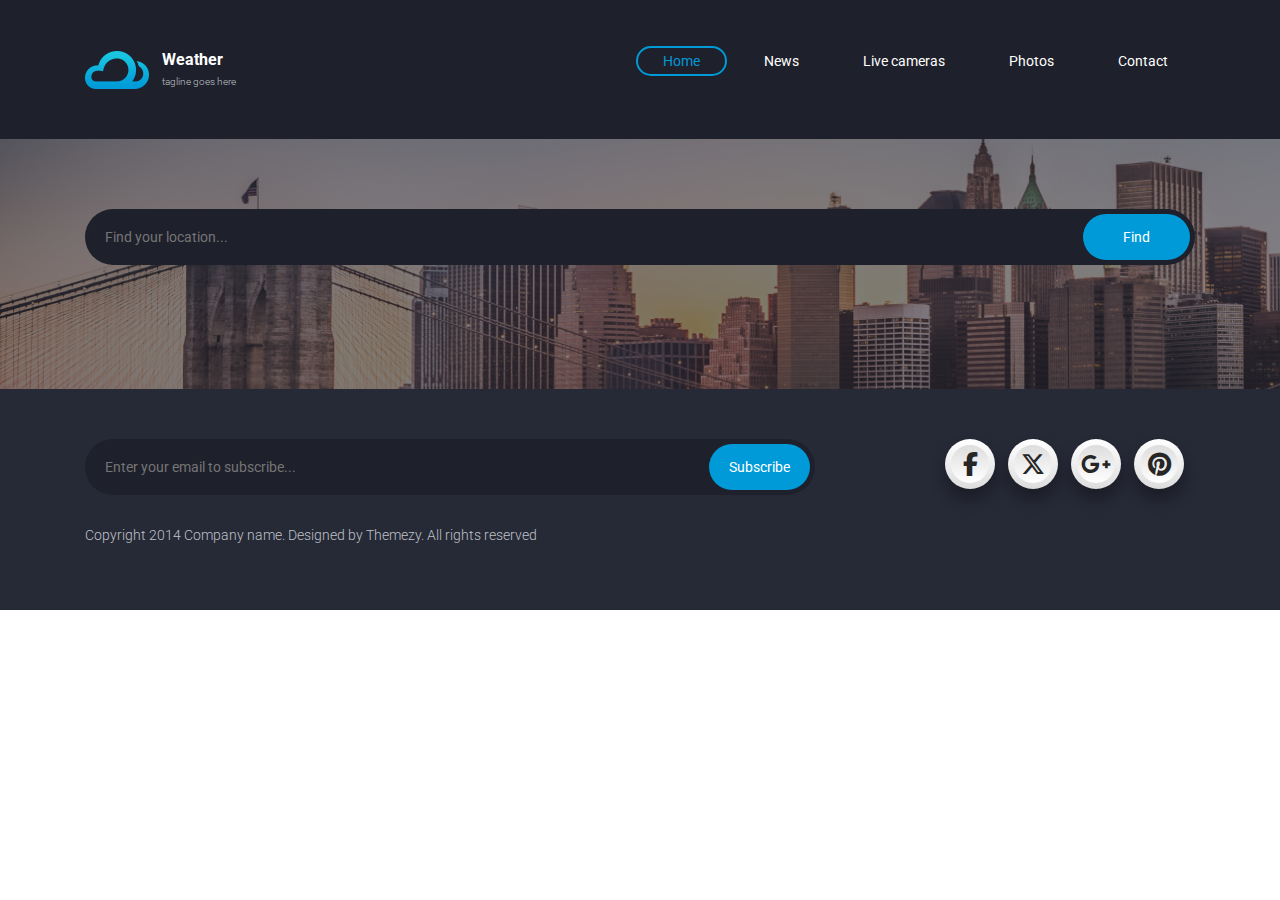
<file: index.html>
<!DOCTYPE html>
<html lang="en">

<head>
  <meta charset="UTF-8" />
  <meta http-equiv="Content-Type" content="text/html;charset=UTF-8">
  <meta name="viewport" content="width=device-width, initial-scale=1.0">
  <!-- links -->
  <link rel="icon" type="png" href="img/icon.png" />
  <link rel="stylesheet" href="css/all.min.css" />
  <link rel="stylesheet" href="css/bootstrap.min.css">
  <link rel="stylesheet" href="css/CSS Libraries.css">
  <link rel="stylesheet" href="css/style.css" />
  <link rel="preconnect" href="https://fonts.googleapis.com">
  <link rel="preconnect" href="https://fonts.gstatic.com" crossorigin>
  <link
    href="https://fonts.googleapis.com/css2?family=Roboto:ital,wght@0,100;0,300;0,400;0,500;0,700;0,900;1,100;1,300;1,400;1,500;1,700;1,900&display=swap"
    rel="stylesheet">
  <!-- Title -->
  <title>Weather Forecast</title>
</head>

<body>
  <div class="pc">
    <!-- nav section -->
    <div class="site-content">
			<div class="site-header">
				<div class="container">
					<a class='branding' href='/'>
						<img src="img/logo.png" alt="" class="logo">
						<div class="logo-type">
							<h1 class="site-title">Weather</h1>
							<small class="site-description">tagline goes here</small>
						</div>
					</a>

					<!-- Default snippet for navigation -->
					<div class="main-navigation">
						<button type="button" class="menu-toggle"><i class="fa fa-bars"></i></button>
						<ul class="menu">
							<li class="menu-item current-menu-item"><a href='/'>Home</a></li>
							<li class="menu-item"><a href="#">News</a></li>
							<li class="menu-item"><a href="#">Live cameras</a></li>
							<li class="menu-item"><a href="#">Photos</a></li>
							<li class="menu-item"><a href='/contact.html'>Contact</a></li>
						</ul> <!-- .menu -->
					</div> <!-- .main-navigation -->

					<div class="mobile-navigation"></div>

				</div>
			</div> <!-- .site-header -->

			<div class="hero" data-bg-image="img/banner.png">
				<div class="container">
					<form  class="find-location">
						<input type="text" placeholder="Find your location..." id="search">
						<input type="button" value="Find" id="submit">
					</form>

				</div>
			</div>
			<div class="forecast-table">
				<div class="container">
					<div class="forecast-container" id="forecast">
						
						
					
					</div>
				</div>
			</div>
	
			

			<footer class="site-footer">
				<div class="container">
					<div class="row">
						<div class="col-md-8">
							<form action="#" class="subscribe-form">
								<input type="text" placeholder="Enter your email to subscribe...">
								<input type="submit" value="Subscribe">
							</form>
						</div>
						<div class="col-md-3 col-md-offset-1">
							<div class="social-links">
								<a href="https://www.facebook.com/"><i class="s1 fab fa-brands fa-facebook-f"></i></a>
								<a href="https://x.com/?lang=en"><i class="s2 fab fa-brands fa-x-twitter"></i></a>
								<a href="https://www.google.com/"><i class="s3 fab fa-brands fa-google-plus-g"></i></a>
								<a href="https://www.pinterest.com/"><i class="s4 fab fa-brands fa-pinterest"></i></a>
							</div>
						</div>
					</div>

					<p class="colophon">Copyright 2014 Company name. Designed by Themezy. All rights reserved</p>
				</div>
			</footer> <!-- .site-footer -->
		</div>
		
		<script src="js/jquery-1.11.1.min.js"></script>
		<script src="js/plugins.js"></script>
		<script src="js/main.js"></script>
</body>

</html>
</file>
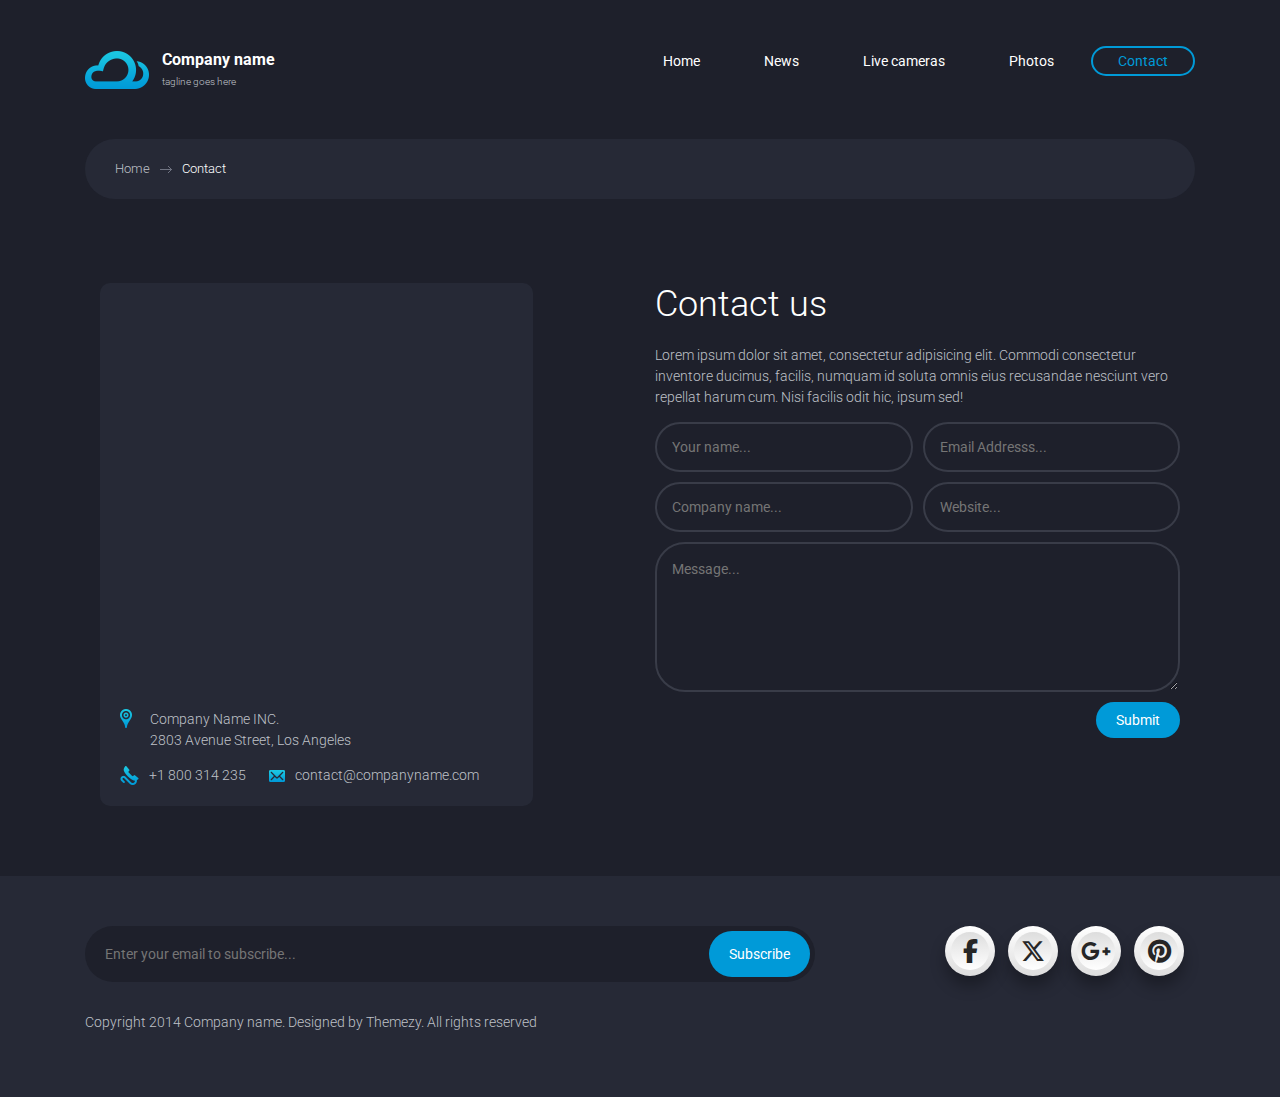
<file: contact.html>
<!DOCTYPE html>
<html lang="en">

<head>
    <meta charset="UTF-8" />
    <meta http-equiv="Content-Type" content="text/html;charset=UTF-8">
    <meta name="viewport" content="width=device-width, initial-scale=1.0">
    <!-- links -->
    <link rel="icon" type="png" href="img/icon.png" />
    <link rel="stylesheet" href="css/all.min.css" />
    <link rel="stylesheet" href="css/bootstrap.min.css">
    <link rel="stylesheet" href="css/CSS Libraries.css">
    <link rel="stylesheet" href="css/style.css" />
    <link rel="preconnect" href="https://fonts.googleapis.com">
    <link rel="preconnect" href="https://fonts.gstatic.com" crossorigin>
    <link
        href="https://fonts.googleapis.com/css2?family=Roboto:ital,wght@0,100;0,300;0,400;0,500;0,700;0,900;1,100;1,300;1,400;1,500;1,700;1,900&display=swap"
        rel="stylesheet">
    <!-- Title -->
    <title>Contact - Weather Forecast</title>
</head>


<body>

    <div class="site-content">
        <div class="site-header">
            <div class="container">
                <a class='branding' href='/'>
                    <img src="img/logo.png" alt="" class="logo">
                    <div class="logo-type">
                        <h1 class="site-title">Company name</h1>
                        <small class="site-description">tagline goes here</small>
                    </div>
                </a>

                <!-- Default snippet for navigation -->
                <div class="main-navigation">
                    <button type="button" class="menu-toggle"><i class="fa fa-bars"></i></button>
                    <ul class="menu">
                        <li class="menu-item"><a href='/'>Home</a></li>
                        <li class="menu-item"><a href="news.html">News</a></li>
                        <li class="menu-item"><a href="live-cameras.html">Live cameras</a></li>
                        <li class="menu-item"><a href="photos.html">Photos</a></li>
                        <li class="menu-item current-menu-item"><a href='/contact'>Contact</a></li>
                    </ul> <!-- .menu -->
                </div> <!-- .main-navigation -->

                <div class="mobile-navigation"></div>

            </div>
        </div> <!-- .site-header -->

        <main class="main-content">
            <div class="container">
                <div class="breadcrumb">
                    <a href='/'>Home</a>
                    <span>Contact</span>
                </div>
            </div>

            <div class="fullwidth-block">
                <div class="container">
                    <div class="col-md-5">
                        <div class="contact-details">
                            <iframe
                                src="https://www.google.com/maps/embed?pb=!1m18!1m12!1m3!1d221082.11840769375!2d31.389187708063247!3d30.025147788557835!2m3!1f0!2f0!3f0!3m2!1i1024!2i768!4f13.1!3m3!1m2!1s0x145822cffcd270e7%3A0x98b73d687889fd8!2sNew%20Cairo%20City%2C%20Cairo%20Governorate!5e0!3m2!1sen!2seg!4v1728513174608!5m2!1sen!2seg"
                                width="430" height="400" style="border:0;" allowfullscreen="" loading="lazy"
                                referrerpolicy="no-referrer-when-downgrade"></iframe>
                            <div class="contact-info">
                                <address>
                                    <img src="img/icon-marker.png" alt="">
                                    <p>Company Name INC. <br>
                                        2803 Avenue Street, Los Angeles</p>
                                </address>

                                <a href="#"><img src="img/icon-phone.png" alt="">+1 800 314 235</a>
                                <a href="#"><img src="img/icon-envelope.png" alt="">contact@companyname.com</a>
                            </div>
                        </div>
                    </div>
                    <div class="col-md-6 col-md-offset-1">
                        <h2 class="section-title">Contact us</h2>
                        <p>Lorem ipsum dolor sit amet, consectetur adipisicing elit. Commodi consectetur inventore
                            ducimus, facilis, numquam id soluta omnis eius recusandae nesciunt vero repellat harum cum.
                            Nisi facilis odit hic, ipsum sed!</p>
                        <form action="#" class="contact-form">
                            <div class="row">
                                <div class="col-md-6"><input type="text" placeholder="Your name..."></div>
                                <div class="col-md-6"><input type="text" placeholder="Email Addresss..."></div>
                            </div>
                            <div class="row">
                                <div class="col-md-6"><input type="text" placeholder="Company name..."></div>
                                <div class="col-md-6"><input type="text" placeholder="Website..."></div>
                            </div>
                            <textarea name="" placeholder="Message..."></textarea>
                            <div class="text-right">
                                <input type="submit" placeholder="Send message">
                            </div>
                        </form>

                    </div>
                </div>
            </div>

        </main> <!-- .main-content -->

        <footer class="site-footer">
            <div class="container">
                <div class="row">
                    <div class="col-md-8">
                        <form action="#" class="subscribe-form">
                            <input type="text" placeholder="Enter your email to subscribe...">
                            <input type="submit" value="Subscribe">
                        </form>
                    </div>
                    <div class="col-md-3 col-md-offset-1">
                        <div class="social-links">
                            <a href="https://www.facebook.com/"><i class="s1 fab fa-brands fa-facebook-f"></i></a>
                            <a href="https://x.com/?lang=en"><i class="s2 fab fa-brands fa-x-twitter"></i></a>
                            <a href="https://www.google.com/"><i class="s3 fab fa-brands fa-google-plus-g"></i></a>
                            <a href="https://www.pinterest.com/"><i class="s4 fab fa-brands fa-pinterest"></i></a>
                        </div>
                    </div>
                </div>

                <p class="colophon">Copyright 2014 Company name. Designed by Themezy. All rights reserved</p>
            </div>
        </footer> <!-- .site-footer -->
    </div>

    <script src="js/jquery-1.11.1.min.js"></script>
    <script src="js/plugins.js"></script>
    <script src="js/main.js"></script>

</body>

</html>
</file>
<file: css/CSS Libraries.css>
article,
aside,
details,
figcaption,
figure,
footer,
header,
hgroup,
nav,
section,
summary {
  display: block;
}
.custom {
  color: #009ad8;
  margin: 20px 0;
}
.custom1 {
  color: #cc910d;
}
audio,
canvas,
video {
  display: inline-block;
}

audio:not([controls]) {
  display: none;
  height: 0;
}

[hidden],
template {
  display: none;
}

html {
  background: #fff;
  color: #000;
  -webkit-text-size-adjust: 100%;
  -ms-text-size-adjust: 100%;
}

html,
button,
input,
select,
textarea {
  font-family: sans-serif;
}

body {
  margin: 0;
}

a {
  background: transparent;
}
a:focus {
  outline: thin dotted;
}
a:hover,
a:active {
  outline: 0;
}

h1 {
  font-size: 2em;
  margin: 0.67em 0;
}

h2 {
  font-size: 1.5em;
  margin: 0.83em 0;
}

h3 {
  font-size: 1.17em;
  margin: 1em 0;
}

h4 {
  font-size: 1em;
  margin: 1.33em 0;
}

h5 {
  font-size: 0.83em;
  margin: 1.67em 0;
}

h6 {
  font-size: 0.75em;
  margin: 2.33em 0;
}

abbr[title] {
  border-bottom: 1px dotted;
}

b,
strong {
  font-weight: bold;
}

dfn {
  font-style: italic;
}

mark {
  background: #ff0;
  color: #000;
}

code,
kbd,
pre,
samp {
  font-family: monospace, serif;
  font-size: 1em;
}

pre {
  white-space: pre;
  white-space: pre-wrap;
  word-wrap: break-word;
}

q {
  quotes: "\201C""\201D""\2018""\2019";
}

q:before,
q:after {
  content: "";
  content: none;
}

small {
  font-size: 80%;
}

sub,
sup {
  font-size: 75%;
  line-height: 0;
  position: relative;
  vertical-align: baseline;
}

sup {
  top: -0.5em;
}

sub {
  bottom: -0.25em;
}

img {
  border: 0;
}

svg:not(:root) {
  overflow: hidden;
}

figure {
  margin: 0;
}

fieldset {
  border: 1px solid #c0c0c0;
  margin: 0 2px;
  padding: 0.35em 0.625em 0.75em;
}

legend {
  border: 0;
  padding: 0;
  white-space: normal;
}

button,
input,
select,
textarea {
  font-family: inherit;
  font-size: 100%;
  margin: 0;
  vertical-align: baseline;
}

button,
input {
  line-height: normal;
}

button,
select {
  text-transform: none;
}

button,
html input[type="button"],
input[type="reset"],
input[type="submit"] {
  cursor: pointer;
}

button[disabled],
input[disabled] {
  cursor: default;
}

input[type="checkbox"],
input[type="radio"] {
  box-sizing: border-box;
  padding: 0;
}

input[type="search"] {
  box-sizing: content-box;
}

input[type="search"]::-webkit-search-cancel-button,
input[type="search"]::-webkit-search-decoration {
  -webkit-appearance: none;
}

button::-moz-focus-inner,
input::-moz-focus-inner {
  border: 0;
  padding: 0;
}

textarea {
  overflow: auto;
  vertical-align: top;
}

table {
  border-collapse: collapse;
  border-spacing: 0;
}

*,
*:before,
*:after {
  box-sizing: border-box;
}

/*
 * Global Styles
 */
html {
  font-size: 14px;
}

body {
  color: #bfc1c8;
  font-family: "Roboto", "Open Sans", sans-serif;
  font-size: 14px;
  font-weight: 300;
  line-height: 1.5;
  background: #1e202b;
}

h1,
h2,
h3,
h4,
h5,
h6 {
  font-weight: 700;
  margin: 0 0 20px;
  line-height: normal;
}

hr {
  border: none;
  border-bottom: 1px solid #777;
}

ul,
ol {
  margin: 0;
  padding-left: 0;
}

a {
  text-decoration: none;
  color: #009ad8;
}

address {
  font-style: normal;
}

p {
  margin-top: 0;
}

form input,
form textarea,
form select {
  outline: none;
  border: none;
  padding: 10px;
  border-radius: 30px;
}
form select {
  -webkit-appearance: none;
  -moz-appearance: none;
  appearance: none;
}
form textarea {
  resize: vertical;
}

/*
 * Reusable Components Style
 */
.button,
form input[type="submit"],
form input[type="button"],
form button,
form input[type="reset"] {
  border: none;
  background: #009ad8;
  padding: 10px 20px;
  border-radius: 30px;
  color: white;
}

.map {
  height: 220px;
}

.container {
  margin-right: auto;
  margin-left: auto;
  padding-left: 15px;
  padding-right: 15px;
}
.container:after {
  content: " ";
  clear: both;
  display: block;
  overflow: hidden;
  height: 0;
}
@media (min-width: 768px) {
  .container {
    width: 750px;
  }
}
@media (min-width: 992px) {
  .container {
    width: 970px;
  }
}
@media (min-width: 1200px) {
  .container {
    width: 1170px;
  }
}

.container-fluid {
  margin-right: auto;
  margin-left: auto;
  padding-left: 15px;
  padding-right: 15px;
  
}
.container-fluid:after {
  content: " ";
  clear: both;
  display: block;
  overflow: hidden;
  height: 0;
}

.row {
  margin-left: -15px;
  margin-right: -15px;

}
.row:after {
  content: " ";
  clear: both;
  display: block;
  overflow: hidden;
  height: 0;
}

.col-xs-1,
.col-sm-1,
.col-md-1,
.col-lg-1,
.col-xs-2,
.col-sm-2,
.col-md-2,
.col-lg-2,
.col-xs-3,
.col-sm-3,
.col-md-3,
.col-lg-3,
.col-xs-4,
.col-sm-4,
.col-md-4,
.col-lg-4,
.col-xs-5,
.col-sm-5,
.col-md-5,
.col-lg-5,
.col-xs-6,
.col-sm-6,
.col-md-6,
.col-lg-6,
.col-xs-7,
.col-sm-7,
.col-md-7,
.col-lg-7,
.col-xs-8,
.col-sm-8,
.col-md-8,
.col-lg-8,
.col-xs-9,
.col-sm-9,
.col-md-9,
.col-lg-9,
.col-xs-10,
.col-sm-10,
.col-md-10,
.col-lg-10,
.col-xs-11,
.col-sm-11,
.col-md-11,
.col-lg-11,
.col-xs-12,
.col-sm-12,
.col-md-12,
.col-lg-12 {
  position: relative;
  min-height: 1px;
  padding-left: 15px;
  padding-right: 15px;
}

.col-xs-1,
.col-xs-2,
.col-xs-3,
.col-xs-4,
.col-xs-5,
.col-xs-6,
.col-xs-7,
.col-xs-8,
.col-xs-9,
.col-xs-10,
.col-xs-11,
.col-xs-12 {
  float: left;
}

.col-xs-1 {
  width: 8.3333333333%;
}

.col-xs-2 {
  width: 16.6666666667%;
}

.col-xs-3 {
  width: 25%;
}

.col-xs-4 {
  width: 33.3333333333%;
}

.col-xs-5 {
  width: 41.6666666667%;
}

.col-xs-6 {
  width: 50%;
}

.col-xs-7 {
  width: 58.3333333333%;
}

.col-xs-8 {
  width: 66.6666666667%;
}

.col-xs-9 {
  width: 75%;
}

.col-xs-10 {
  width: 83.3333333333%;
}

.col-xs-11 {
  width: 91.6666666667%;
}

.col-xs-12 {
  width: 100%;
}

.col-xs-pull-0 {
  right: auto;
}

.col-xs-pull-1 {
  right: 8.3333333333%;
}

.col-xs-pull-2 {
  right: 16.6666666667%;
}

.col-xs-pull-3 {
  right: 25%;
}

.col-xs-pull-4 {
  right: 33.3333333333%;
}

.col-xs-pull-5 {
  right: 41.6666666667%;
}

.col-xs-pull-6 {
  right: 50%;
}

.col-xs-pull-7 {
  right: 58.3333333333%;
}

.col-xs-pull-8 {
  right: 66.6666666667%;
}

.col-xs-pull-9 {
  right: 75%;
}

.col-xs-pull-10 {
  right: 83.3333333333%;
}

.col-xs-pull-11 {
  right: 91.6666666667%;
}

.col-xs-pull-12 {
  right: 100%;
}

.col-xs-push-0 {
  left: auto;
}

.col-xs-push-1 {
  left: 8.3333333333%;
}

.col-xs-push-2 {
  left: 16.6666666667%;
}

.col-xs-push-3 {
  left: 25%;
}

.col-xs-push-4 {
  left: 33.3333333333%;
}

.col-xs-push-5 {
  left: 41.6666666667%;
}

.col-xs-push-6 {
  left: 50%;
}

.col-xs-push-7 {
  left: 58.3333333333%;
}

.col-xs-push-8 {
  left: 66.6666666667%;
}

.col-xs-push-9 {
  left: 75%;
}

.col-xs-push-10 {
  left: 83.3333333333%;
}

.col-xs-push-11 {
  left: 91.6666666667%;
}

.col-xs-push-12 {
  left: 100%;
}

.col-xs-offset-0 {
  margin-left: 0%;
}

.col-xs-offset-1 {
  margin-left: 8.3333333333%;
}

.col-xs-offset-2 {
  margin-left: 16.6666666667%;
}

.col-xs-offset-3 {
  margin-left: 25%;
}

.col-xs-offset-4 {
  margin-left: 33.3333333333%;
}

.col-xs-offset-5 {
  margin-left: 41.6666666667%;
}

.col-xs-offset-6 {
  margin-left: 50%;
}

.col-xs-offset-7 {
  margin-left: 58.3333333333%;
}

.col-xs-offset-8 {
  margin-left: 66.6666666667%;
}

.col-xs-offset-9 {
  margin-left: 75%;
}

.col-xs-offset-10 {
  margin-left: 83.3333333333%;
}

.col-xs-offset-11 {
  margin-left: 91.6666666667%;
}

.col-xs-offset-12 {
  margin-left: 100%;
}

@media (min-width: 768px) {
  .col-sm-1,
  .col-sm-2,
  .col-sm-3,
  .col-sm-4,
  .col-sm-5,
  .col-sm-6,
  .col-sm-7,
  .col-sm-8,
  .col-sm-9,
  .col-sm-10,
  .col-sm-11,
  .col-sm-12 {
    float: left;
  }

  .col-sm-1 {
    width: 8.3333333333%;
  }

  .col-sm-2 {
    width: 16.6666666667%;
  }

  .col-sm-3 {
    width: 25%;
  }

  .col-sm-4 {
    width: 33.3333333333%;
  }

  .col-sm-5 {
    width: 41.6666666667%;
  }

  .col-sm-6 {
    width: 50%;
  }

  .col-sm-7 {
    width: 58.3333333333%;
  }

  .col-sm-8 {
    width: 66.6666666667%;
  }

  .col-sm-9 {
    width: 75%;
  }

  .col-sm-10 {
    width: 83.3333333333%;
  }

  .col-sm-11 {
    width: 91.6666666667%;
  }

  .col-sm-12 {
    width: 100%;
  }

  .col-sm-pull-0 {
    right: auto;
  }

  .col-sm-pull-1 {
    right: 8.3333333333%;
  }

  .col-sm-pull-2 {
    right: 16.6666666667%;
  }

  .col-sm-pull-3 {
    right: 25%;
  }

  .col-sm-pull-4 {
    right: 33.3333333333%;
  }

  .col-sm-pull-5 {
    right: 41.6666666667%;
  }

  .col-sm-pull-6 {
    right: 50%;
  }

  .col-sm-pull-7 {
    right: 58.3333333333%;
  }

  .col-sm-pull-8 {
    right: 66.6666666667%;
  }

  .col-sm-pull-9 {
    right: 75%;
  }

  .col-sm-pull-10 {
    right: 83.3333333333%;
  }

  .col-sm-pull-11 {
    right: 91.6666666667%;
  }

  .col-sm-pull-12 {
    right: 100%;
  }

  .col-sm-push-0 {
    left: auto;
  }

  .col-sm-push-1 {
    left: 8.3333333333%;
  }

  .col-sm-push-2 {
    left: 16.6666666667%;
  }

  .col-sm-push-3 {
    left: 25%;
  }

  .col-sm-push-4 {
    left: 33.3333333333%;
  }

  .col-sm-push-5 {
    left: 41.6666666667%;
  }

  .col-sm-push-6 {
    left: 50%;
  }

  .col-sm-push-7 {
    left: 58.3333333333%;
  }

  .col-sm-push-8 {
    left: 66.6666666667%;
  }

  .col-sm-push-9 {
    left: 75%;
  }

  .col-sm-push-10 {
    left: 83.3333333333%;
  }

  .col-sm-push-11 {
    left: 91.6666666667%;
  }

  .col-sm-push-12 {
    left: 100%;
  }

  .col-sm-offset-0 {
    margin-left: 0%;
  }

  .col-sm-offset-1 {
    margin-left: 8.3333333333%;
  }

  .col-sm-offset-2 {
    margin-left: 16.6666666667%;
  }

  .col-sm-offset-3 {
    margin-left: 25%;
  }

  .col-sm-offset-4 {
    margin-left: 33.3333333333%;
  }

  .col-sm-offset-5 {
    margin-left: 41.6666666667%;
  }

  .col-sm-offset-6 {
    margin-left: 50%;
  }

  .col-sm-offset-7 {
    margin-left: 58.3333333333%;
  }

  .col-sm-offset-8 {
    margin-left: 66.6666666667%;
  }

  .col-sm-offset-9 {
    margin-left: 75%;
  }

  .col-sm-offset-10 {
    margin-left: 83.3333333333%;
  }

  .col-sm-offset-11 {
    margin-left: 91.6666666667%;
  }

  .col-sm-offset-12 {
    margin-left: 100%;
  }
}
@media (min-width: 992px) {
  .col-md-1,
  .col-md-2,
  .col-md-3,
  .col-md-4,
  .col-md-5,
  .col-md-6,
  .col-md-7,
  .col-md-8,
  .col-md-9,
  .col-md-10,
  .col-md-11,
  .col-md-12 {
    float: left;
  }

  .col-md-1 {
    width: 8.3333333333%;
  }

  .col-md-2 {
    width: 16.6666666667%;
  }

  .col-md-3 {
    width: 25%;
  }

  .col-md-4 {
    width: 33.3333333333%;
  }

  .col-md-5 {
    width: 41.6666666667%;
  }

  .col-md-6 {
    width: 50%;
  }

  .col-md-7 {
    width: 58.3333333333%;
  }

  .col-md-8 {
    width: 66.6666666667%;
  }

  .col-md-9 {
    width: 75%;
  }

  .col-md-10 {
    width: 83.3333333333%;
  }

  .col-md-11 {
    width: 91.6666666667%;
  }

  .col-md-12 {
    width: 100%;
  }

  .col-md-pull-0 {
    right: auto;
  }

  .col-md-pull-1 {
    right: 8.3333333333%;
  }

  .col-md-pull-2 {
    right: 16.6666666667%;
  }

  .col-md-pull-3 {
    right: 25%;
  }

  .col-md-pull-4 {
    right: 33.3333333333%;
  }

  .col-md-pull-5 {
    right: 41.6666666667%;
  }

  .col-md-pull-6 {
    right: 50%;
  }

  .col-md-pull-7 {
    right: 58.3333333333%;
  }

  .col-md-pull-8 {
    right: 66.6666666667%;
  }

  .col-md-pull-9 {
    right: 75%;
  }

  .col-md-pull-10 {
    right: 83.3333333333%;
  }

  .col-md-pull-11 {
    right: 91.6666666667%;
  }

  .col-md-pull-12 {
    right: 100%;
  }

  .col-md-push-0 {
    left: auto;
  }

  .col-md-push-1 {
    left: 8.3333333333%;
  }

  .col-md-push-2 {
    left: 16.6666666667%;
  }

  .col-md-push-3 {
    left: 25%;
  }

  .col-md-push-4 {
    left: 33.3333333333%;
  }

  .col-md-push-5 {
    left: 41.6666666667%;
  }

  .col-md-push-6 {
    left: 50%;
  }

  .col-md-push-7 {
    left: 58.3333333333%;
  }

  .col-md-push-8 {
    left: 66.6666666667%;
  }

  .col-md-push-9 {
    left: 75%;
  }

  .col-md-push-10 {
    left: 83.3333333333%;
  }

  .col-md-push-11 {
    left: 91.6666666667%;
  }

  .col-md-push-12 {
    left: 100%;
  }

  .col-md-offset-0 {
    margin-left: 0%;
  }

  .col-md-offset-1 {
    margin-left: 8.3333333333%;
  }

  .col-md-offset-2 {
    margin-left: 16.6666666667%;
  }

  .col-md-offset-3 {
    margin-left: 25%;
  }

  .col-md-offset-4 {
    margin-left: 33.3333333333%;
  }

  .col-md-offset-5 {
    margin-left: 41.6666666667%;
  }

  .col-md-offset-6 {
    margin-left: 50%;
  }

  .col-md-offset-7 {
    margin-left: 58.3333333333%;
  }

  .col-md-offset-8 {
    margin-left: 66.6666666667%;
  }

  .col-md-offset-9 {
    margin-left: 75%;
  }

  .col-md-offset-10 {
    margin-left: 83.3333333333%;
  }

  .col-md-offset-11 {
    margin-left: 91.6666666667%;
  }

  .col-md-offset-12 {
    margin-left: 100%;
  }
}
@media (min-width: 1200px) {
  .col-lg-1,
  .col-lg-2,
  .col-lg-3,
  .col-lg-4,
  .col-lg-5,
  .col-lg-6,
  .col-lg-7,
  .col-lg-8,
  .col-lg-9,
  .col-lg-10,
  .col-lg-11,
  .col-lg-12 {
    float: left;
  }

  .col-lg-1 {
    width: 8.3333333333%;
  }

  .col-lg-2 {
    width: 16.6666666667%;
  }

  .col-lg-3 {
    width: 25%;
  }

  .col-lg-4 {
    width: 33.3333333333%;
  }

  .col-lg-5 {
    width: 41.6666666667%;
  }

  .col-lg-6 {
    width: 50%;
  }

  .col-lg-7 {
    width: 58.3333333333%;
  }

  .col-lg-8 {
    width: 66.6666666667%;
  }

  .col-lg-9 {
    width: 75%;
  }

  .col-lg-10 {
    width: 83.3333333333%;
  }

  .col-lg-11 {
    width: 91.6666666667%;
  }

  .col-lg-12 {
    width: 100%;
  }

  .col-lg-pull-0 {
    right: auto;
  }

  .col-lg-pull-1 {
    right: 8.3333333333%;
  }

  .col-lg-pull-2 {
    right: 16.6666666667%;
  }

  .col-lg-pull-3 {
    right: 25%;
  }

  .col-lg-pull-4 {
    right: 33.3333333333%;
  }

  .col-lg-pull-5 {
    right: 41.6666666667%;
  }

  .col-lg-pull-6 {
    right: 50%;
  }

  .col-lg-pull-7 {
    right: 58.3333333333%;
  }

  .col-lg-pull-8 {
    right: 66.6666666667%;
  }

  .col-lg-pull-9 {
    right: 75%;
  }

  .col-lg-pull-10 {
    right: 83.3333333333%;
  }

  .col-lg-pull-11 {
    right: 91.6666666667%;
  }

  .col-lg-pull-12 {
    right: 100%;
  }

  .col-lg-push-0 {
    left: auto;
  }

  .col-lg-push-1 {
    left: 8.3333333333%;
  }

  .col-lg-push-2 {
    left: 16.6666666667%;
  }

  .col-lg-push-3 {
    left: 25%;
  }

  .col-lg-push-4 {
    left: 33.3333333333%;
  }

  .col-lg-push-5 {
    left: 41.6666666667%;
  }

  .col-lg-push-6 {
    left: 50%;
  }

  .col-lg-push-7 {
    left: 58.3333333333%;
  }

  .col-lg-push-8 {
    left: 66.6666666667%;
  }

  .col-lg-push-9 {
    left: 75%;
  }

  .col-lg-push-10 {
    left: 83.3333333333%;
  }

  .col-lg-push-11 {
    left: 91.6666666667%;
  }

  .col-lg-push-12 {
    left: 100%;
  }

  .col-lg-offset-0 {
    margin-left: 0%;
  }

  .col-lg-offset-1 {
    margin-left: 8.3333333333%;
  }

  .col-lg-offset-2 {
    margin-left: 16.6666666667%;
  }

  .col-lg-offset-3 {
    margin-left: 25%;
  }

  .col-lg-offset-4 {
    margin-left: 33.3333333333%;
  }

  .col-lg-offset-5 {
    margin-left: 41.6666666667%;
  }

  .col-lg-offset-6 {
    margin-left: 50%;
  }

  .col-lg-offset-7 {
    margin-left: 58.3333333333%;
  }

  .col-lg-offset-8 {
    margin-left: 66.6666666667%;
  }

  .col-lg-offset-9 {
    margin-left: 75%;
  }

  .col-lg-offset-10 {
    margin-left: 83.3333333333%;
  }

  .col-lg-offset-11 {
    margin-left: 91.6666666667%;
  }

  .col-lg-offset-12 {
    margin-left: 100%;
  }
}
@-ms-viewport {
  width: device-width;
}
.visible-xs,
.visible-sm,
.visible-md,
.visible-lg {
  display: none !important;
}

.visible-xs-block,
.visible-xs-inline,
.visible-xs-inline-block,
.visible-sm-block,
.visible-sm-inline,
.visible-sm-inline-block,
.visible-md-block,
.visible-md-inline,
.visible-md-inline-block,
.visible-lg-block,
.visible-lg-inline,
.visible-lg-inline-block {
  display: none !important;
}

@media (max-width: 767px) {
  .visible-xs {
    display: block !important;
  }

  table.visible-xs {
    display: table;
  }

  tr.visible-xs {
    display: table-row !important;
  }

  th.visible-xs,
  td.visible-xs {
    display: table-cell !important;
  }
}
@media (max-width: 767px) {
  .visible-xs-block {
    display: block !important;
  }
}

@media (max-width: 767px) {
  .visible-xs-inline {
    display: inline !important;
  }
}

@media (max-width: 767px) {
  .visible-xs-inline-block {
    display: inline-block !important;
  }
}

@media (min-width: 768px) and (max-width: 991px) {
  .visible-sm {
    display: block !important;
  }

  table.visible-sm {
    display: table;
  }

  tr.visible-sm {
    display: table-row !important;
  }

  th.visible-sm,
  td.visible-sm {
    display: table-cell !important;
  }
}
@media (min-width: 768px) and (max-width: 991px) {
  .visible-sm-block {
    display: block !important;
  }
}

@media (min-width: 768px) and (max-width: 991px) {
  .visible-sm-inline {
    display: inline !important;
  }
}

@media (min-width: 768px) and (max-width: 991px) {
  .visible-sm-inline-block {
    display: inline-block !important;
  }
}

@media (min-width: 992px) and (max-width: 1199px) {
  .visible-md {
    display: block !important;
  }

  table.visible-md {
    display: table;
  }

  tr.visible-md {
    display: table-row !important;
  }

  th.visible-md,
  td.visible-md {
    display: table-cell !important;
  }
}
@media (min-width: 992px) and (max-width: 1199px) {
  .visible-md-block {
    display: block !important;
  }
}

@media (min-width: 992px) and (max-width: 1199px) {
  .visible-md-inline {
    display: inline !important;
  }
}

@media (min-width: 992px) and (max-width: 1199px) {
  .visible-md-inline-block {
    display: inline-block !important;
  }
}

@media (min-width: 1200px) {
  .visible-lg {
    display: block !important;
  }

  table.visible-lg {
    display: table;
  }

  tr.visible-lg {
    display: table-row !important;
  }

  th.visible-lg,
  td.visible-lg {
    display: table-cell !important;
  }
}
@media (min-width: 1200px) {
  .visible-lg-block {
    display: block !important;
  }
}

@media (min-width: 1200px) {
  .visible-lg-inline {
    display: inline !important;
  }
}

@media (min-width: 1200px) {
  .visible-lg-inline-block {
    display: inline-block !important;
  }
}

@media (max-width: 767px) {
  .hidden-xs {
    display: none !important;
  }
}
@media (min-width: 768px) and (max-width: 991px) {
  .hidden-sm {
    display: none !important;
  }
}
@media (min-width: 992px) and (max-width: 1199px) {
  .hidden-md {
    display: none !important;
  }
}
@media (min-width: 1200px) {
  .hidden-lg {
    display: none !important;
  }
}
.visible-print {
  display: none !important;
}

@media print {
  .visible-print {
    display: block !important;
  }

  table.visible-print {
    display: table;
  }

  tr.visible-print {
    display: table-row !important;
  }

  th.visible-print,
  td.visible-print {
    display: table-cell !important;
  }
}
.visible-print-block {
  display: none !important;
}
@media print {
  .visible-print-block {
    display: block !important;
  }
}

.visible-print-inline {
  display: none !important;
}
@media print {
  .visible-print-inline {
    display: inline !important;
  }
}

.visible-print-inline-block {
  display: none !important;
}
@media print {
  .visible-print-inline-block {
    display: inline-block !important;
  }
}

@media print {
  .hidden-print {
    display: none !important;
  }
}
</file>
<file: css/style.css>
/*
 * Header Styles
 */
.site-header {
  padding: 50px 0;
}
.site-header .branding {
  float: left;
}
.site-header .branding .logo,
.site-header .branding .logo-type {
  display: inline-block;
  vertical-align: middle;
}
.site-header .branding .logo {
  margin-right: 10px;
}
.site-header .branding .site-title {
  margin-bottom: 5px;
  font-size: 16px;
  font-size: 1.1428571429em;
  color: white;
}
.site-header .branding .site-description {
  font-size: 10px;
  font-size: 0.7142857143em;
  display: block;
  color: #bfc1c8;
}

.main-navigation {
  float: right;
}
.main-navigation .menu-toggle,
.main-navigation .menu {
  vertical-align: middle;
}
.main-navigation .menu-toggle {
  background: none;
  border: 2px solid transparent;
  color: white;
  padding: 20px;
  border-radius: 40px;
  -webkit-transition: 0.3s ease;
  transition: 0.3s ease;
  display: none;
  outline: none;
}
@media screen and (max-width: 990px) {
  .main-navigation .menu-toggle {
    display: inline-block;
  }
}
.main-navigation .menu-toggle:hover,
.main-navigation .menu-toggle:active {
  border-color: #009ad8;
  color: #009ad8;
}
.main-navigation .menu {
  list-style: none;
  display: inline-block;
}
.main-navigation .menu:after {
  content: " ";
  clear: both;
  display: block;
  overflow: hidden;
  height: 0;
}
@media screen and (max-width: 990px) {
  .main-navigation .menu {
    display: none;
  }
}
.main-navigation .menu .menu-item {
  float: left;
  margin-left: 10px;
}
.main-navigation .menu .menu-item a {
  padding: 5px 25px;
  border: 2px solid transparent;
  border-radius: 30px;
  color: white;
  -webkit-transition: 0.3s ease;
  transition: 0.3s ease;
  font-weight: 400;
}
.main-navigation .menu .menu-item.current-menu-item a,
.main-navigation .menu .menu-item:hover a {
  border-color: #009ad8;
  color: #009ad8;
}

.mobile-navigation {
  padding: 30px 0 0;
  clear: both;
  display: none;
}
@media screen and (min-width: 991px) {
  .mobile-navigation {
    display: none !important;
  }
}
.mobile-navigation .menu {
  background: #262936;
  list-style: none;
  text-align: center;
  border-radius: 10px;
  overflow: hidden;
}
.mobile-navigation .menu a {
  padding: 20px;
  display: block;
  color: white;
}
.mobile-navigation .menu .menu-item {
  border-bottom: 1px solid rgba(255, 255, 255, 0.1);
}
.mobile-navigation .menu .menu-item:last-child {
  border-bottom: none;
}
.mobile-navigation .menu .menu-item.current-menu-item a {
  color: #009ad8;
}

.hero {
  background-size: cover;
  padding: 70px 0;
  min-height: 350px;
}

.find-location {
  position: relative;
  margin-bottom: 70px;
}
.find-location input[type="text"] {
  width: 100%;
  padding: 20px 50px 20px 20px;
  background: #1e202b;
  color: white;
}
.find-location input[type="submit"],.find-location input[type="button"] {
  position: absolute;
  top: 5px;
  right: 5px;
  bottom: 5px;
  padding: 0 40px;
}

.forecast-container {
  width: 100%;
  background: #323544;
  display: flex;
  flex-wrap: wrap;
  justify-content: space-between;
  width: 100%;
  overflow: hidden;
  border-radius: 10px;
  margin-top: -150px;
  margin-bottom: 50px;
}
.forecast-container .forecast {
  width: 33.33%;
}
.forecast-container .forecast:nth-child(even) {
  background-color: #262936;
}
@media screen and (max-width: 990px) {
  .forecast-container .forecast {
    display: block;
    width: 100%;
    float: left;
  }
}
/* .forecast-container .forecast.today {
  width: 420px;
} */
.forecast-container .forecast.today .forecast-header:after {
  content: " ";
  clear: both;
  display: block;
  overflow: hidden;
  height: 0;
}
.forecast-container .forecast.today .forecast-header .day {
  float: left;
}
.forecast-container .forecast.today .forecast-header .date {
  float: right;
}
.forecast-container .forecast.today .forecast-content {
  text-align: left;
  padding-top: 30px;
  padding-bottom: 30px;
}
.forecast-container .forecast.today .location {
  font-size: 18px;
  font-size: 1.2857142857em;
  font-weight: 400;
}
.forecast-container .forecast.today .degree .num,
.forecast-container .forecast.today .degree .forecast-icon {
  display: inline-block;
  vertical-align: middle;
}
.forecast-container .forecast.today .degree .num {
  font-size: 90px;
  font-size: 6.4285714286rem;
  margin-right: 30px;
}
.forecast-container .forecast.today span {
  margin-right: 20px;
}
.forecast-container .forecast.today span img {
  margin-right: 5px;
  vertical-align: middle;
}
@media screen and (max-width: 990px) {
  .forecast-container .forecast.today {
    display: block;
    width: 100%;
  }
}
.forecast-container .forecast .forecast-header {
  background: rgba(0, 0, 0, 0.1);
  padding: 10px;
  text-align: center;
  font-weight: 400;
}
.forecast-container .forecast .forecast-icon {
  height: 50px;
}
.forecast-container .forecast .forecast-content {
  padding: 50px 20px 10px;
  text-align: center;
}
.forecast-container .forecast .forecast-content .forecast-icon {
  margin-bottom: 20px;
}
.forecast-container .forecast .forecast-content .degree {
  font-size: 24px;
  font-size: 1.7142857143em;
  color: white;
  font-weight: 700;
  padding-top: 20px;
}

.forecast-container .forecast .forecast-content small {
  font-size: 16px;
  font-size: 1.1428571429em;
}

.fullwidth-block {
  padding: 70px 0;
}
.fullwidth-block .section-title {
  font-size: 36px;
  font-size: 2.5714285714em;
  font-weight: 300;
  color: white;
}

.filter {
  margin-bottom: 30px;
}

.filter-control {
  border: 2px solid #262936;
  padding: 5px 5px 5px 20px;
  border-radius: 30px;
  display: inline-block;
  white-space: nowrap;
}
.filter-control label {
  margin-right: 10px;
  display: inline-block;
  padding: 10px;
  vertical-align: middle;
}

.select.control {
  background: #262936;
  border-radius: 40px;
  overflow: hidden;
  display: inline-block;
  vertical-align: middle;
  padding-right: 30px;
  position: relative;
}
.select.control:after {
  content: " ";
  width: 7px;
  height: 9px;
  background: url(../img/arrow.png);
  position: absolute;
  right: 10px;
  top: 0;
  bottom: 0;
  margin: auto;
  display: block;
  z-index: 1;
}
.select.control select {
  padding: 10px 30px;
  width: 110%;
  border: none;
  background: none;
  outline: none;
  appearance: none;
  -webkit-appearance: none;
  color: white;
}

.live-camera {
  margin-bottom: 30px;
}
.live-camera .live-camera-cover {
  position: relative;
  margin-bottom: 20px;
  cursor: pointer;
}
.live-camera .live-camera-cover:after {
  content: " ";
  width: 45px;
  height: 45px;
  position: absolute;
  left: 0;
  right: 0;
  top: 0;
  bottom: 0;
  margin: auto;
  background: url(img/play-button.png);
}
.live-camera .live-camera-cover img {
  display: block;
  width: 100%;
  height: auto;
  max-width: 100%;
  border-radius: 5px;
}
.live-camera .location {
  margin-bottom: 5px;
  color: white;
  font-weight: 300;
}

.news {
  padding-left: 100px;
  position: relative;
}
.news:after {
  content: " ";
  width: 12px;
  height: 7px;
  background: url(../img/arrow.png);
  display: block;
}
.news .date {
  position: absolute;
  top: 0;
  left: 0;
  color: #009ad8;
  font-size: 24px;
  font-size: 1.7142857143em;
}
.news h3 {
  font-size: 14px;
  font-size: 1em;
}
.news h3 a {
  color: white;
}

.arrow-feature {
  list-style-type: none;
}
.arrow-feature li {
  position: relative;
  padding-left: 30px;
}
.arrow-feature li:before {
  content: " ";
  width: 12px;
  height: 7px;
  background: url(../img/arrow.png);
  position: absolute;
  left: 0;
  top: 5px;
}
.arrow-feature li h3 {
  font-size: 14px;
  font-size: 1em;
  color: white;
}

.arrow-list {
  list-style-image: url(../img/arrow.png);
  list-style-position: inside;
}
.arrow-list li {
  padding: 10px 0;
  border-bottom: 1px solid rgba(255, 255, 255, 0.1);
}
.arrow-list li:last-child {
  border-bottom: none;
}
.arrow-list a {
  color: white;
}
.arrow-list a:hover {
  color: #009ad8;
}

.photo-grid {
  margin: 0 -5px;
}
.photo-grid a {
  width: 33.333%;
  padding: 5px;
  float: left;
}
.photo-grid a img {
  display: block;
  width: 100%;
  max-width: 100%;
  height: auto;
}

.breadcrumb {
  background: #262936;
  border-radius: 40px;
  padding: 20px 30px;
  font-size: 13px;
  font-size: 0.9285714286em;
}
.breadcrumb a {
  color: #bfc1c8;
}
.breadcrumb a:after {
  content: " ";
  display: inline-block;
  vertical-align: middle;
  width: 12px;
  height: 7px;
  background: url(../img/arrow.png) no-repeat;
  margin: 0 10px;
}
.breadcrumb a:hover {
  text-decoration: underline;
}
.breadcrumb span {
  color: white;
}

.post {
  padding: 50px 0;
  border-bottom: 1px solid rgba(255, 255, 255, 0.1);
}
.post.single {
  border-bottom: none;
}
.post:first-child {
  padding-top: 0;
}
.post .entry-title {
  font-size: 30px;
  font-size: 2.1428571429em;
  font-weight: 300;
  color: white;
}
.post .featured-image {
  margin-bottom: 20px;
}
.post .featured-image img {
  width: 100%;
  max-width: 100%;
  height: auto;
  border-radius: 5px;
  display: block;
}
.post p {
  margin-bottom: 30px;
}

.entry-content blockquote {
  margin-left: 50px;
  padding-left: 50px;
  position: relative;
}
.entry-content blockquote:before {
  content: " ";
  width: 30px;
  height: 23px;
  background: url(img/quote.png);
  position: absolute;
  top: 0;
  left: 0;
}
.entry-content blockquote p {
  font-size: 24px;
  font-size: 1.7142857143rem;
  color: #009ad8;
}

.photo {
  position: relative;
  padding-left: 50%;
  min-height: 190px;
  border-radius: 10px;
  overflow: hidden;
  background: #262936;
  margin-bottom: 30px;
}
.photo .photo-preview {
  position: absolute;
  width: 50%;
  left: 0;
  top: 0;
  bottom: 0;
  background-size: cover;
}
.photo .photo-details {
  padding: 20px;
}
.photo .photo-title {
  margin-bottom: 10px;
  font-weight: 300;
}
.photo .photo-title a {
  color: white;
}

.star-rating {
  float: none;
  overflow: hidden;
  position: relative;
  height: 15px;
  line-height: 15px;
  font-size: 16px;
  width: 100px;
  font-family: "FontAwesome";
}
.star-rating:before {
  content: "\f005\f005\f005\f005\f005";
  color: #1e202b;
  float: left;
  top: 0;
  left: 0;
  position: absolute;
}
.star-rating span {
  overflow: hidden;
  float: left;
  top: 0;
  left: 0;
  position: absolute;
  padding-top: 1.5em;
  color: #009ad8;
  font-size: 16px;
}
.star-rating span:before {
  content: "\f005\f005\f005\f005\f005";
  top: 0;
  position: absolute;
  left: 0;
}

.contact-details {
  background: #262936;
  border-radius: 10px;
  overflow: hidden;
}
.contact-details .map {
  border-top-left-radius: 10px;
  border-top-right-radius: 10px;
}
.contact-details .contact-info {
  padding: 20px;
}
.contact-details address {
  padding-left: 30px;
  position: relative;
}
.contact-details address img {
  position: absolute;
  left: 0;
  top: 0;
}
.contact-details a {
  margin-right: 20px;
  color: #bfc1c8;
}
.contact-details a img {
  margin-right: 10px;
  vertical-align: middle;
}

.contact-form [class*="col"] {
  padding: 0 5px;
}
.contact-form .row {
  margin: 0 -5px;
}
.contact-form input:not([type="submit"]),
.contact-form textarea {
  width: 100%;
  padding: 15px;
  margin-bottom: 10px;
  color: white;
  border: 2px solid #393c48;
  background: transparent;
}
.contact-form input:not([type="submit"]):hover,
.contact-form input:not([type="submit"]):focus,
.contact-form textarea:hover,
.contact-form textarea:focus {
  border-color: #009ad8;
}
.contact-form textarea {
  min-height: 150px;
}
.contact-form .text-right {
  text-align: right;
}

.sidebar .widget {
  background: #262936;
  border-radius: 10px;
  padding: 20px;
  margin-bottom: 30px;
}
.sidebar .widget .widget-title {
  font-size: 24px;
  font-size: 1.7142857143em;
  margin-bottom: 20px;
  font-weight: 300;
}
.sidebar .widget .arrow-list li {
  border: none;
}
.sidebar .widget.top-rated {
  padding: 0;
}
.sidebar .widget.top-rated .widget-title {
  padding: 20px 20px 0;
}
.sidebar .widget.top-rated ul {
  list-style: none;
}
.sidebar .widget.top-rated ul li {
  border-bottom: 1px solid rgba(255, 255, 255, 0.1);
  padding: 10px 20px;
}
.sidebar .widget.top-rated ul li:last-child {
  border-bottom: none;
}
.sidebar .widget.top-rated .entry-title {
  font-size: 14px;
  font-size: 1em;
  margin-bottom: 5px;
  font-weight: 300;
}
.sidebar .widget.top-rated .entry-title a {
  color: #bfc1c8;
}
.sidebar .widget.top-rated .rating strong {
  color: #009ad8;
}

/*
 * Footer Styles
 */
.site-footer {
  background: #262936;
  padding: 50px 0;
}
.site-footer .subscribe-form {
  position: relative;
  margin-bottom: 30px;
}
.site-footer .subscribe-form input[type="text"] {
  padding: 20px 100px 20px 20px;
  background: #1e202b;
  width: 100%;
  color: white;
}
.site-footer .subscribe-form input[type="submit"] {
  position: absolute;
  right: 5px;
  top: 5px;
  bottom: 5px;
}

.site-footer .social-links a {
  width: 50px;
  height: 50px;
  display: inline-block;
  text-align:center;
  margin:0 5px;
  border-radius: 50%;
  padding: 6px;
  box-sizing: border-box;
  text-decoration:none;
  box-shadow: 0 10px 15px rgba(0,0,0,0.3);
  background: linear-gradient(0deg, #ddd, #fff);
  transition: .5s;
}

.site-footer .social-links a:hover {
  box-shadow: 0 2px 5px rgba(0,0,0,0.3);
  text-decoration:none;
}

.site-footer .social-links a .fab {
  width: 100%;
  height:100%;
  display: inline-block;
  background: linear-gradient(0deg, #fff, #ddd);
  border-radius: 50%;
  line-height: calc(50px - 12px);
  font-size:24px;
  color: #262626;
  transition: .5s;
}

.social-links a:hover .s1 {
  color: #3b5998;
}

.social-links a:hover .s2 {
  color: #00aced;
}

.social-links a:hover .s3 {
  color: #dd4b39;
}

.social-links a:hover .s4 {
  color: #ff0000;
}
</file>
